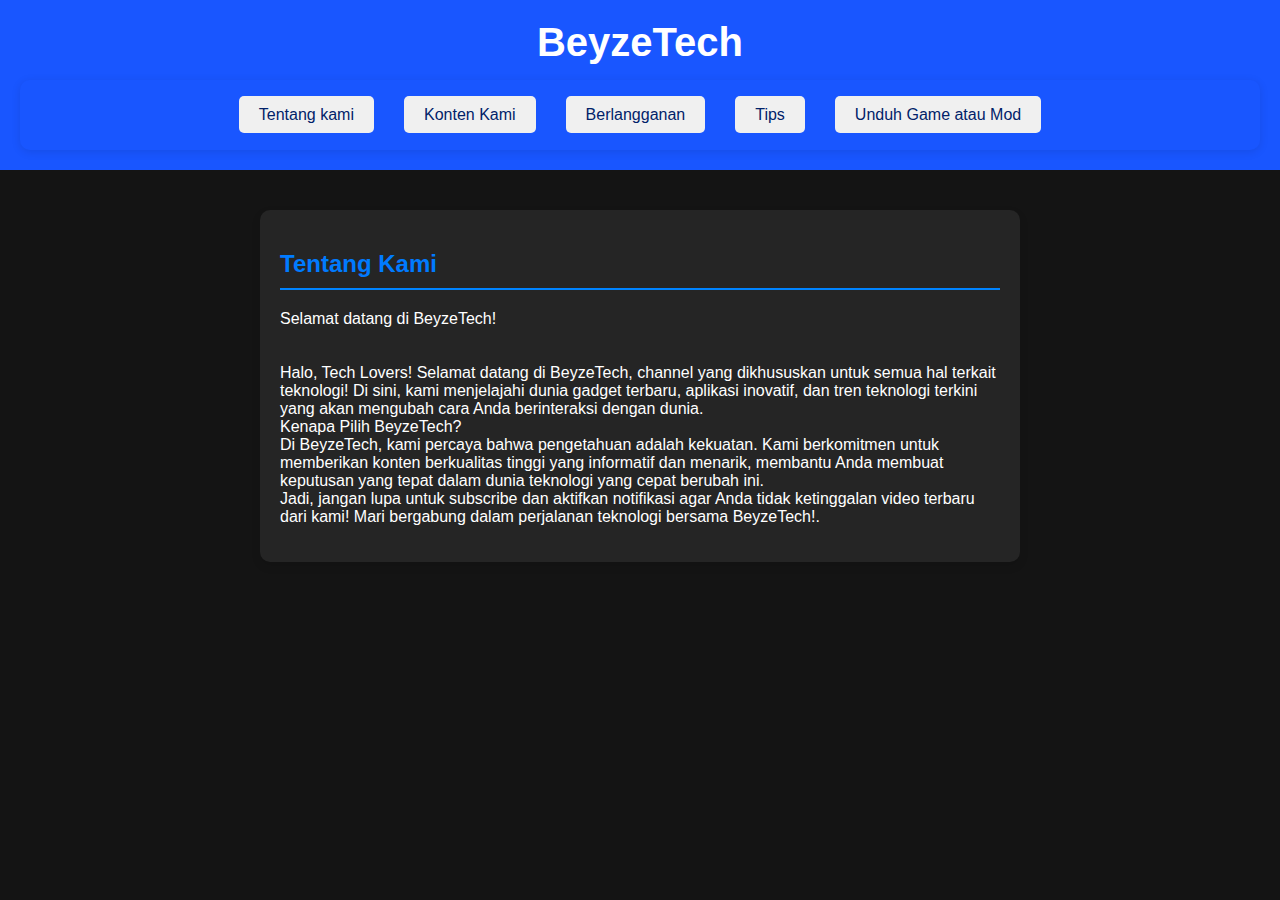
<file: index.html>
<!DOCTYPE html>
<html lang="id">
<head>
    <meta charset="UTF-8">
    <meta name="viewport" content="width=device-width, initial-scale=1.0">
    <title>Selamat Datang di Channel Kami</title>
    <link rel="stylesheet" href="style.css">
</head>
<body>
    <header>
        <h1>BeyzeTech</h1>
        <nav>
            <ul>
                <li><a href="#about">Tentang kami</a></li>
                <li><a href="konten.html">Konten Kami</a></li>
                <li><a href="https://youtube.com/@beyzetech?si=9boe53CB8RiS6h8Q">Berlangganan</a></a></li>
                <li><a href="berita.html">Tips</a></li>
                <li><a href="unduhgamod.html">Unduh Game atau Mod </a></li>
            </ul>
        </nav>
    </header>

    <main>
        <section id="about">
            <h2>Tentang Kami</h2>
            <p>Selamat datang di BeyzeTech! <br> <br> <br>

                Halo, Tech Lovers! Selamat datang di BeyzeTech, channel yang dikhususkan untuk semua hal terkait teknologi! Di sini, kami menjelajahi dunia gadget terbaru, aplikasi inovatif, dan tren teknologi terkini yang akan mengubah cara Anda berinteraksi dengan dunia. <br>
                
                Kenapa Pilih BeyzeTech? <br>
                Di BeyzeTech, kami percaya bahwa pengetahuan adalah kekuatan. Kami berkomitmen untuk memberikan konten berkualitas tinggi yang informatif dan menarik, membantu Anda membuat keputusan yang tepat dalam dunia teknologi yang cepat berubah ini. <br>
                
                Jadi, jangan lupa untuk subscribe dan aktifkan notifikasi agar Anda tidak ketinggalan video terbaru dari kami! Mari bergabung dalam perjalanan teknologi bersama BeyzeTech!.</p>
        </section>

     
</body>
</html>
</file>
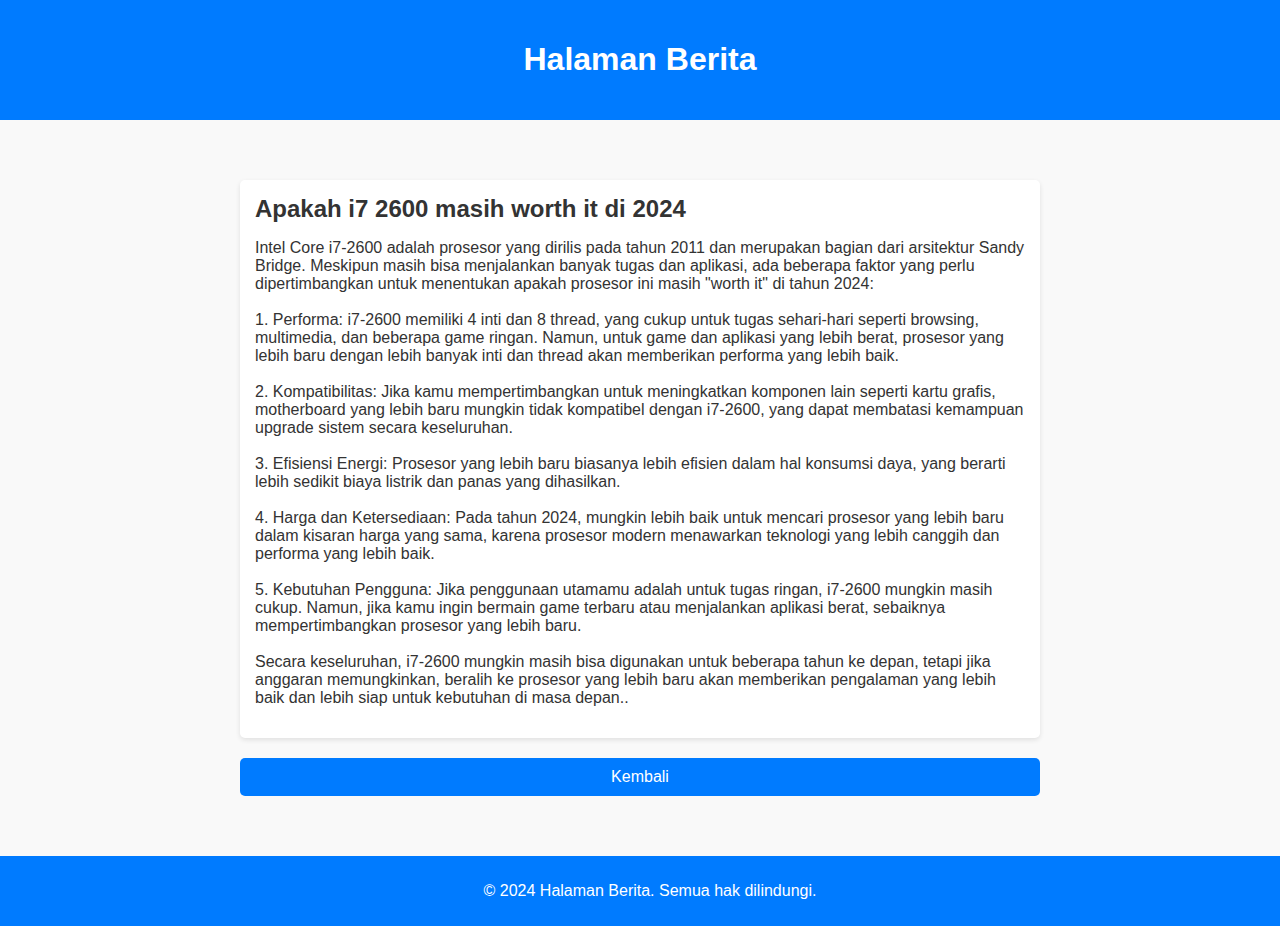
<file: bace1.html>
<!DOCTYPE html>
<html lang="id">
<head>
    <meta charset="UTF-8">
    <meta name="viewport" content="width=device-width, initial-scale=1.0">
    <title>Halaman Berita</title>
    <link rel="stylesheet" href="bace1.css">
</head>
<body>
    <header>
        <h1>Halaman Berita</h1>
    </header>
    
    <main>
        <section class="news">
            <article>
                <h2>Apakah i7 2600 masih worth it di 2024</h2>
                <p>Intel Core i7-2600 adalah prosesor yang dirilis pada tahun 2011 dan merupakan bagian dari arsitektur Sandy Bridge. Meskipun masih bisa menjalankan banyak tugas dan aplikasi, ada beberapa faktor yang perlu dipertimbangkan untuk menentukan apakah prosesor ini masih "worth it" di tahun 2024: <br> <br>

                    1. Performa: i7-2600 memiliki 4 inti dan 8 thread, yang cukup untuk tugas sehari-hari seperti browsing, multimedia, dan beberapa game ringan. Namun, untuk game dan aplikasi yang lebih berat, prosesor yang lebih baru dengan lebih banyak inti dan thread akan memberikan performa yang lebih baik. <br> <br>
                    
                    2. Kompatibilitas: Jika kamu mempertimbangkan untuk meningkatkan komponen lain seperti kartu grafis, motherboard yang lebih baru mungkin tidak kompatibel dengan i7-2600, yang dapat membatasi kemampuan upgrade sistem secara keseluruhan. <br> <br>
                    
                    3. Efisiensi Energi: Prosesor yang lebih baru biasanya lebih efisien dalam hal konsumsi daya, yang berarti lebih sedikit biaya listrik dan panas yang dihasilkan. <br> <br>
                    
                    4. Harga dan Ketersediaan: Pada tahun 2024, mungkin lebih baik untuk mencari prosesor yang lebih baru dalam kisaran harga yang sama, karena prosesor modern menawarkan teknologi yang lebih canggih dan performa yang lebih baik. <br> <br>
                    
                    5. Kebutuhan Pengguna: Jika penggunaan utamamu adalah untuk tugas ringan, i7-2600 mungkin masih cukup. Namun, jika kamu ingin bermain game terbaru atau menjalankan aplikasi berat, sebaiknya mempertimbangkan prosesor yang lebih baru. <br> <br>
                    
                    Secara keseluruhan, i7-2600 mungkin masih bisa digunakan untuk beberapa tahun ke depan, tetapi jika anggaran memungkinkan, beralih ke prosesor yang lebih baru akan memberikan pengalaman yang lebih baik dan lebih siap untuk kebutuhan di masa depan..</p>
            </article>
            
        </section>

        <a href="berita.html" class="back-button">Kembali</a>
    </main>

    <footer>
        <p>&copy; 2024 Halaman Berita. Semua hak dilindungi.</p>
    </footer>
</body>
</html>
</file>
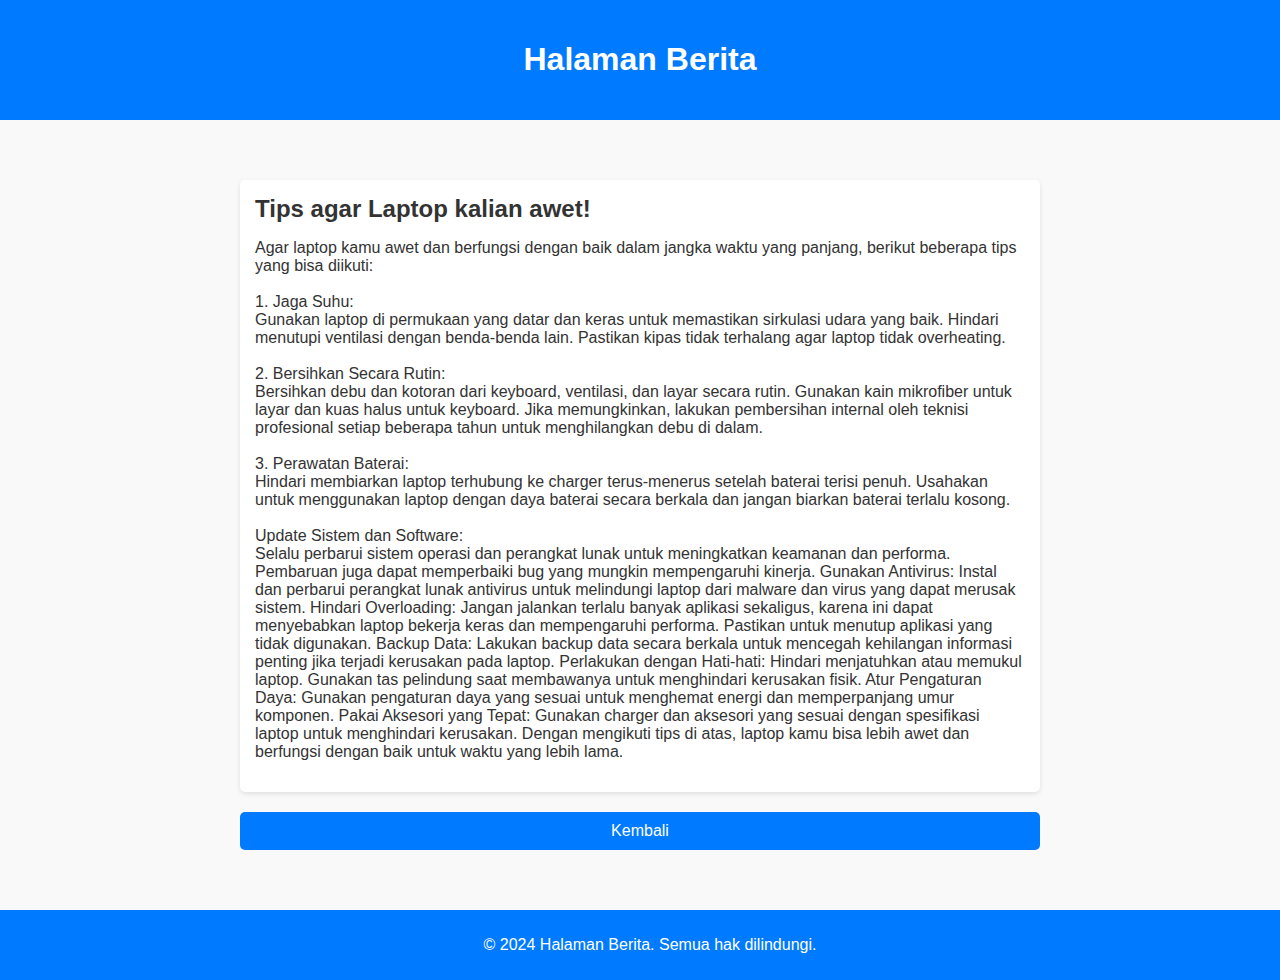
<file: bace2.html>
<!DOCTYPE html>
<html lang="id">
<head>
    <meta charset="UTF-8">
    <meta name="viewport" content="width=device-width, initial-scale=1.0">
    <title>Halaman Berita</title>
    <link rel="stylesheet" href="bace2.css">
</head>
<body>
    <header>
        <h1>Halaman Berita</h1>
    </header>
    
    <main>
        <section class="news">
            <article>
                <h2>Tips agar Laptop kalian awet!</h2>
                <p>Agar laptop kamu awet dan berfungsi dengan baik dalam jangka waktu yang panjang, berikut beberapa tips yang bisa diikuti: <br><br>

                   1.  Jaga Suhu: <br>
                    
                    Gunakan laptop di permukaan yang datar dan keras untuk memastikan sirkulasi udara yang baik.
                    Hindari menutupi ventilasi dengan benda-benda lain. Pastikan kipas tidak terhalang agar laptop tidak overheating. <br><br>
                    2. Bersihkan Secara Rutin: <br>
                    
                    Bersihkan debu dan kotoran dari keyboard, ventilasi, dan layar secara rutin. Gunakan kain mikrofiber untuk layar dan kuas halus untuk keyboard.
                    Jika memungkinkan, lakukan pembersihan internal oleh teknisi profesional setiap beberapa tahun untuk menghilangkan debu di dalam. <br><br>
                   3.  Perawatan Baterai: <br>
                    
                    Hindari membiarkan laptop terhubung ke charger terus-menerus setelah baterai terisi penuh.
                    Usahakan untuk menggunakan laptop dengan daya baterai secara berkala dan jangan biarkan baterai terlalu kosong. <br><br>
                    Update Sistem dan Software: <br>
                    
                    Selalu perbarui sistem operasi dan perangkat lunak untuk meningkatkan keamanan dan performa. Pembaruan juga dapat memperbaiki bug yang mungkin mempengaruhi kinerja.
                    Gunakan Antivirus:
                    
                    Instal dan perbarui perangkat lunak antivirus untuk melindungi laptop dari malware dan virus yang dapat merusak sistem.
                    Hindari Overloading:
                    
                    Jangan jalankan terlalu banyak aplikasi sekaligus, karena ini dapat menyebabkan laptop bekerja keras dan mempengaruhi performa.
                    Pastikan untuk menutup aplikasi yang tidak digunakan.
                    Backup Data:
                    
                    Lakukan backup data secara berkala untuk mencegah kehilangan informasi penting jika terjadi kerusakan pada laptop.
                    Perlakukan dengan Hati-hati:
                    
                    Hindari menjatuhkan atau memukul laptop. Gunakan tas pelindung saat membawanya untuk menghindari kerusakan fisik.
                    Atur Pengaturan Daya:
                    
                    Gunakan pengaturan daya yang sesuai untuk menghemat energi dan memperpanjang umur komponen.
                    Pakai Aksesori yang Tepat:
                    
                    Gunakan charger dan aksesori yang sesuai dengan spesifikasi laptop untuk menghindari kerusakan.
                    Dengan mengikuti tips di atas, laptop kamu bisa lebih awet dan berfungsi dengan baik untuk waktu yang lebih lama.
                    
                    
                    
                    
                    
                    
                    </p>
            </article>
            
        </section>

        <a href="berita.html" class="back-button">Kembali</a>
    </main>

    <footer>
        <p>&copy; 2024 Halaman Berita. Semua hak dilindungi.</p>
    </footer>
</body>
</html>
</file>
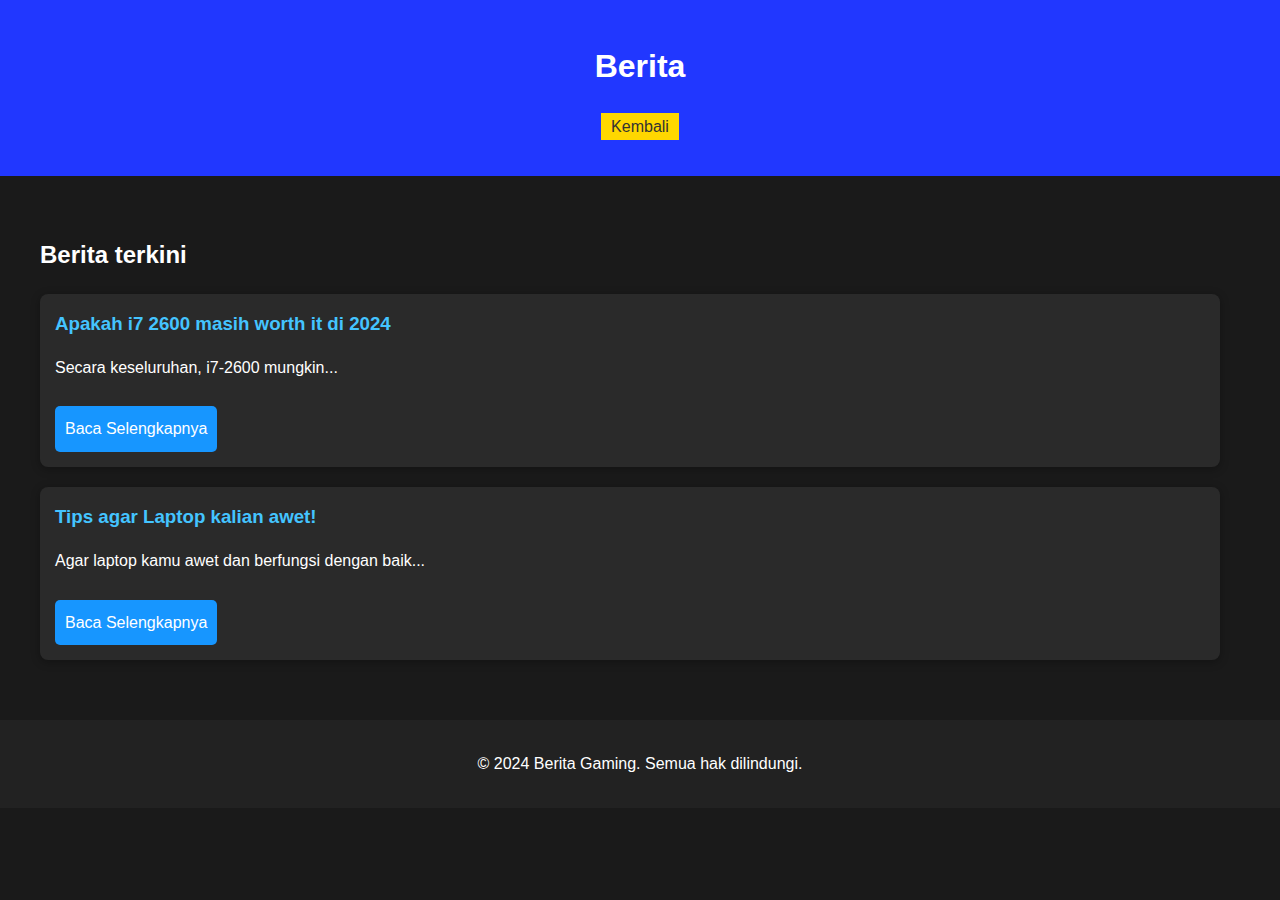
<file: berita.html>
<!DOCTYPE html>
<html lang="id">
<head>
    <meta charset="UTF-8">
    <meta name="viewport" content="width=device-width, initial-scale=1.0">
    <title>Berita Gaming</title>
    <link rel="stylesheet" href="berita.css">
    <script src="script.js" defer></script>
</head>
<body>
    <header>
        <h1>Berita</h1>
        <nav>
            <ul>
                <li class="active"><a href="index.html">Kembali</a></li>
            </ul>
        </nav>
    </header>
    
    <main>
        <section class="featured">
            <h2>Berita terkini</h2>
            <article>
                <h3>Apakah i7 2600 masih worth it di 2024</h3>
                <p>Secara keseluruhan, i7-2600 mungkin...</p>
                <a href="bace1.html" class="read-more">Baca Selengkapnya</a>
            </article>
            <article>
                <h3>Tips agar Laptop kalian awet!</h3>
                <p>Agar laptop kamu awet dan berfungsi dengan baik...</p>
                <a href="bace2.html" class="read-more">Baca Selengkapnya</a>
            </article>
        </section>

        
    </main>

    <footer>
        <p>&copy; 2024 Berita Gaming. Semua hak dilindungi.</p>
    </footer>
</body>
</html>
</file>
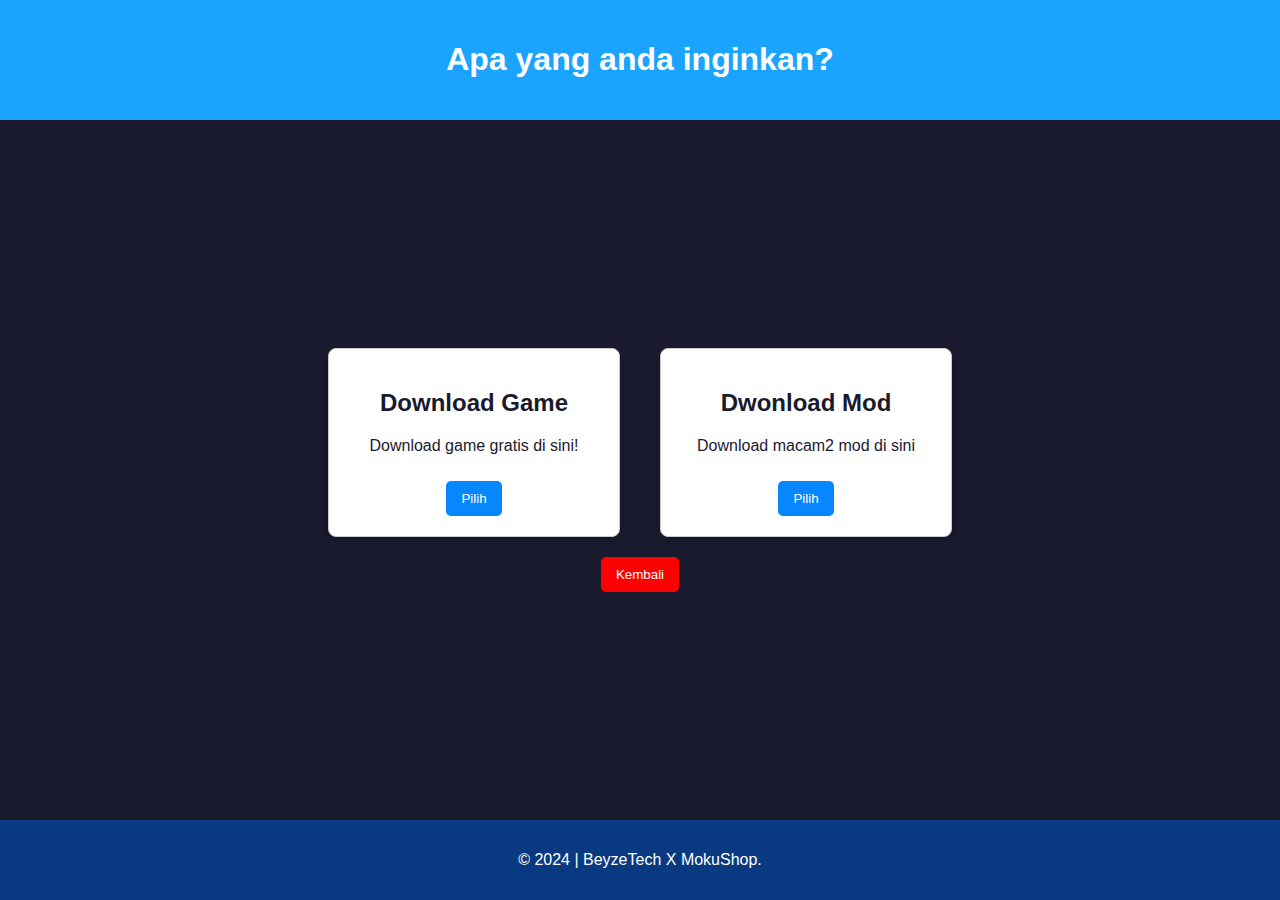
<file: unduhgamod.html>
<!DOCTYPE html>
<html lang="id">
<head>
    <meta charset="UTF-8">
    <meta name="viewport" content="width=device-width, initial-scale=1.0">
    <title>Pilih Opsi</title>
    <link rel="stylesheet" href="gamod.css">
</head>
<body>
    <header>
        <h1>Apa yang anda inginkan?</h1>
    </header>

    <main>
        <div class="options-container">
            <div class="option" id="option1">
                <h2>Download Game</h2>
                <p>Download game gratis di sini!</p>
                <button onclick="selectOption('Opsi 1')">Pilih</button>
            </div>
            <div class="option" id="option2">
                <h2>Dwonload Mod</h2>
                <p>Download macam2 mod di sini</p>
                <button onclick="selectOption('Opsi 2')">Pilih</button>
            </div>
        </div>
        <a href="index.html">
            <div class="back-container"></div>
            <button class="back-button" onclick="goBack()">Kembali</button>
        </div>
        </a>
        
    </main>

    <footer>
        <p>&copy; 2024 | BeyzeTech X MokuShop.</p>
    </footer>

    <script>
        function selectOption(option) {
            alert("Anda telah memilih: " + option);
        }
    </script>
</body>
</html>
</file>
<file: style.css>
* {
    box-sizing: border-box;
}

body {
    font-family: 'Arial', sans-serif;
    margin: 0;
    padding: 0;
    background-color: #141414;
    color: #333;
}

header {
    background: #1956ff;
    color: #fff;
    padding: 20px;
    text-align: center;
}

header h1 {
    margin: 0;
    font-size: 2.5em;
}

nav {
    margin-top: 15px;
    padding: 10px 0;
    border-radius: 10px;
    box-shadow: 0 2px 10px rgba(0, 0, 0, 0.1);
}

nav ul {
    list-style: none;
    padding: 0;
    display: flex;
    justify-content: center;
    flex-wrap: wrap;
}

nav ul li {
    margin: 0 15px;
}

nav ul li a {
    color: #012269; /* Default text color */
    text-decoration: none;
    padding: 10px 20px; /* Increased padding for a better click area */
    border-radius: 5px;
    transition: background-color 0.3s ease, color 0.3s ease;
    background-color: #f0f0f0; /* Background color for each menu item */
    font-family: Verdana, Geneva, Tahoma, sans-serif;
}

nav ul li a:hover {
    background-color: #7c7c7c; /* Background color on hover */
    color: #fff; /* Text color on hover */
}

main {
    padding: 20px;
    max-width: 800px;
    margin: auto;
}

section {
    margin: 20px 0;
    background: #252525;
    padding: 20px;
    border-radius: 10px;
    box-shadow: 0 4px 10px rgba(0, 0, 0, 0.1);
}

h2 {
    color: #007BFF;
    border-bottom: 2px solid #0084ff;
    padding-bottom: 10px;
}

ul {
    padding-left: 20px;
}

.subscribe-button {
    display: inline-block;
    padding: 10px 15px;
    background-color: #007BFF;
    color: white;
    text-decoration: none;
    border-radius: 5px;
    transition: background-color 0.3s;
}

.subscribe-button:hover {
    background-color: #0056b3;
}

form {
    display: flex;
    flex-direction: column;
}

label {
    margin: 10px 0 5px;
}

input, textarea {
    padding: 12px;
    border: 1px solid #ccc;
    border-radius: 5px;
    transition: border 0.3s;
}

input:focus, textarea:focus {
    border: 1px solid #007BFF;
    outline: none;
}

button {
    margin-top: 10px;
    padding: 12px;
    background-color: #007BFF;
    color: white;
    border: none;
    border-radius: 5px;
    cursor: pointer;
    transition: background-color 0.3s;
}

button:hover {
    background-color: #0056b3;
}

footer {
    text-align: center;
    padding: 15px;
    background: #007BFF;
    color: #fff;
    position: relative;
    bottom: 0;
    width: 100%;
    margin-top: 20px;
}

/* Responsive Styles */
@media (max-width: 768px) {
    header h1 {
        font-size: 2em;
    }

    nav ul {
        flex-direction: column;
        align-items: center;
    }

    nav ul li {
        margin: 10px 0;
    }

    main {
        padding: 10px;
    }

    section {
        padding: 15px;
    }
}

@media (max-width: 480px) {
    header {
        padding: 15px;
    }

    header h1 {
        font-size: 1.8em;
    }

    .subscribe-button {
        width: 100%;
        text-align: center;
    }
}

p{
    color: white;
    font-family: 'Lucida Sans', 'Lucida Sans Regular', 'Lucida Grande', 'Lucida Sans Unicode', Geneva, Verdana, sans-serif;
}
</file>
<file: bace1.css>
body {
    font-family: Arial, sans-serif;
    margin: 0;
    padding: 0;
    background-color: #f9f9f9;
    color: #333;
}

header {
    background-color: #007bff; /* Biru */
    color: white;
    text-align: center;
    padding: 20px;
}

main {
    max-width: 800px;
    margin: 20px auto;
    padding: 20px;
}

.news {
    margin-top: 20px;
}

article {
    background: white;
    margin-bottom: 20px;
    padding: 15px;
    border-radius: 5px;
    box-shadow: 0 2px 5px rgba(0, 0, 0, 0.1);
}

article h2 {
    margin: 0;
}

.back-button {
    display: block;
    margin: 20px auto;
    padding: 10px 15px;
    background-color: #007bff; /* Biru */
    color: white;
    text-align: center;
    text-decoration: none;
    border-radius: 5px;
}

.back-button:hover {
    background-color: #0056b3; /* Biru gelap saat hover */
}

footer {
    text-align: center;
    padding: 10px;
    background-color: #007bff; /* Biru */
    color: white;
    position: relative;
    bottom: 0;
    width: 100%;
}
</file>
<file: bace2.css>
body {
    font-family: Arial, sans-serif;
    margin: 0;
    padding: 0;
    background-color: #f9f9f9;
    color: #333;
}

header {
    background-color: #007bff; /* Biru */
    color: white;
    text-align: center;
    padding: 20px;
}

main {
    max-width: 800px;
    margin: 20px auto;
    padding: 20px;
}

.news {
    margin-top: 20px;
}

article {
    background: white;
    margin-bottom: 20px;
    padding: 15px;
    border-radius: 5px;
    box-shadow: 0 2px 5px rgba(0, 0, 0, 0.1);
}

article h2 {
    margin: 0;
}

.back-button {
    display: block;
    margin: 20px auto;
    padding: 10px 15px;
    background-color: #007bff; /* Biru */
    color: white;
    text-align: center;
    text-decoration: none;
    border-radius: 5px;
}

.back-button:hover {
    background-color: #0056b3; /* Biru gelap saat hover */
}

footer {
    text-align: center;
    padding: 10px;
    background-color: #007bff; /* Biru */
    color: white;
    position: relative;
    bottom: 0;
    width: 100%;
}
</file>
<file: berita.css>
body {
    font-family: 'Arial', sans-serif;
    background-color: #1a1a1a; /* Latar belakang gelap */
    color: #fff;
    margin: 0;
    line-height: 1.6;
}

header {
    background-color: #2137ff; /* Merah */
    color: white;
    padding: 20px;
    text-align: center;
}

nav ul {
    list-style: none;
    padding: 0;
}

nav ul li {
    display: inline;
    margin: 0 15px;
}

nav a {
    color: white;
    text-decoration: none;
    padding: 5px 10px;
    transition: background-color 0.3s, color 0.3s;
}

nav a:hover {
    background-color: #ffd700; /* Emas saat hover */
    border-radius: 5px;
}

nav ul li.active a {
    background-color: #ffd700; /* Emas saat aktif */
    color: #333;
}

main {
    display: flex;
    flex-wrap: wrap;
    justify-content: space-between;
    max-width: 1200px;
    margin: 20px auto;
    padding: 20px;
}

.featured {
    flex: 2;
    margin-right: 20px;
}

aside {
    flex: 1;
    background-color: #333; /* Abu-abu gelap */
    padding: 20px;
    border-radius: 8px;
}

footer {
    background-color: #222; /* Hitam */
    color: white;
    text-align: center;
    padding: 15px 0;
    position: relative;
    bottom: 0;
    width: 100%;
}

article {
    margin-bottom: 20px;
    background: #2a2a2a; /* Latar belakang artikel */
    border-radius: 8px;
    padding: 15px;
    box-shadow: 0 2px 10px rgba(0, 0, 0, 0.3);
}

article h3 {
    color: #44c4ff; /* Merah */
    margin: 0;
}

.read-more {
    display: inline-block;
    margin-top: 10px;
    background-color: #1796ff; /* Merah */
    color: white;
    padding: 10px;
    text-decoration: none;
    border-radius: 5px;
    transition: background-color 0.3s;
}

.read-more:hover {
    background-color: #0b37ff; /* Merah lebih gelap saat hover */
}

aside h2 {
    color: #ffd700; /* Emas */
}

aside ul {
    list-style: none;
    padding: 0;
}

aside ul li {
    margin: 10px 0;
}

aside a {
    color: #fff;
    text-decoration: none;
    transition: color 0.3s;
}

aside a:hover {
    color: #ff4444; /* Merah saat hover */
}
</file>
<file: gamod.css>
body {
    font-family: Arial, sans-serif;
    margin: 0;
    padding: 0;
    display: flex;
    flex-direction: column;
    height: 100vh;
    background-color: #1a1a2e; /* Warna latar belakang biru gelap */
    color: white; /* Teks berwarna putih */
}

header {
    background-color: #1ba4ff; /* Biru gelap untuk header */
    text-align: center;
    padding: 20px;
}

main {
    flex: 1;
    display: flex;
    flex-direction: column; /* Menambahkan flex-direction untuk susunan kolom */
    justify-content: center;
    align-items: center;
    background-color: #1a1a2e; /* Warna latar belakang utama */
}

.options-container {
    display: flex;
    flex-wrap: wrap; /* Membuat kontainer fleksibel */
    gap: 40px;
    justify-content: center; /* Pusatkan opsi */
}

.option {
    background: #ffffff; /* Latar belakang putih untuk opsi */
    color: #1a1a2e; /* Teks berwarna biru gelap */
    border: 1px solid #ccc; /* Border abu-abu */
    border-radius: 8px;
    padding: 20px;
    text-align: center;
    width: 250px;
    box-shadow: 0 2px 5px rgba(0, 0, 0, 0.2); /* Bayangan untuk opsi */
    flex: 1; /* Membuat opsi dapat tumbuh secara fleksibel */
    min-width: 250px; /* Ukuran minimum untuk setiap opsi */
    max-width: 300px; /* Ukuran maksimum untuk setiap opsi */
}

button {
    background-color: #0687ff; /* Warna hijau untuk tombol */
    color: white;
    padding: 10px 15px;
    border: none;
    border-radius: 5px;
    cursor: pointer;
    transition: background-color 0.3s;
    margin-top: 10px; /* Jarak atas untuk tombol */
}

button:hover {
    background-color: #45a049; /* Warna hijau lebih gelap saat hover */
}

.back-button {
    background-color: #ff0000; /* Warna merah untuk tombol kembali */
    margin-top: 20px; /* Jarak atas untuk tombol kembali */
}

.back-button:hover {
    background-color: #b2c73a; /* Warna merah lebih gelap saat hover */
}

footer {
    background-color: #093981; /* Biru gelap untuk footer */
    color: white;
    text-align: center;
    padding: 15px 0;
}

p{
    font-family: 'Franklin Gothic Medium', 'Arial Narrow', Arial, sans-serif;
}

h1{
    font-family: 'Gill Sans', 'Gill Sans MT', Calibri, 'Trebuchet MS', sans-serif;
}
</file>
